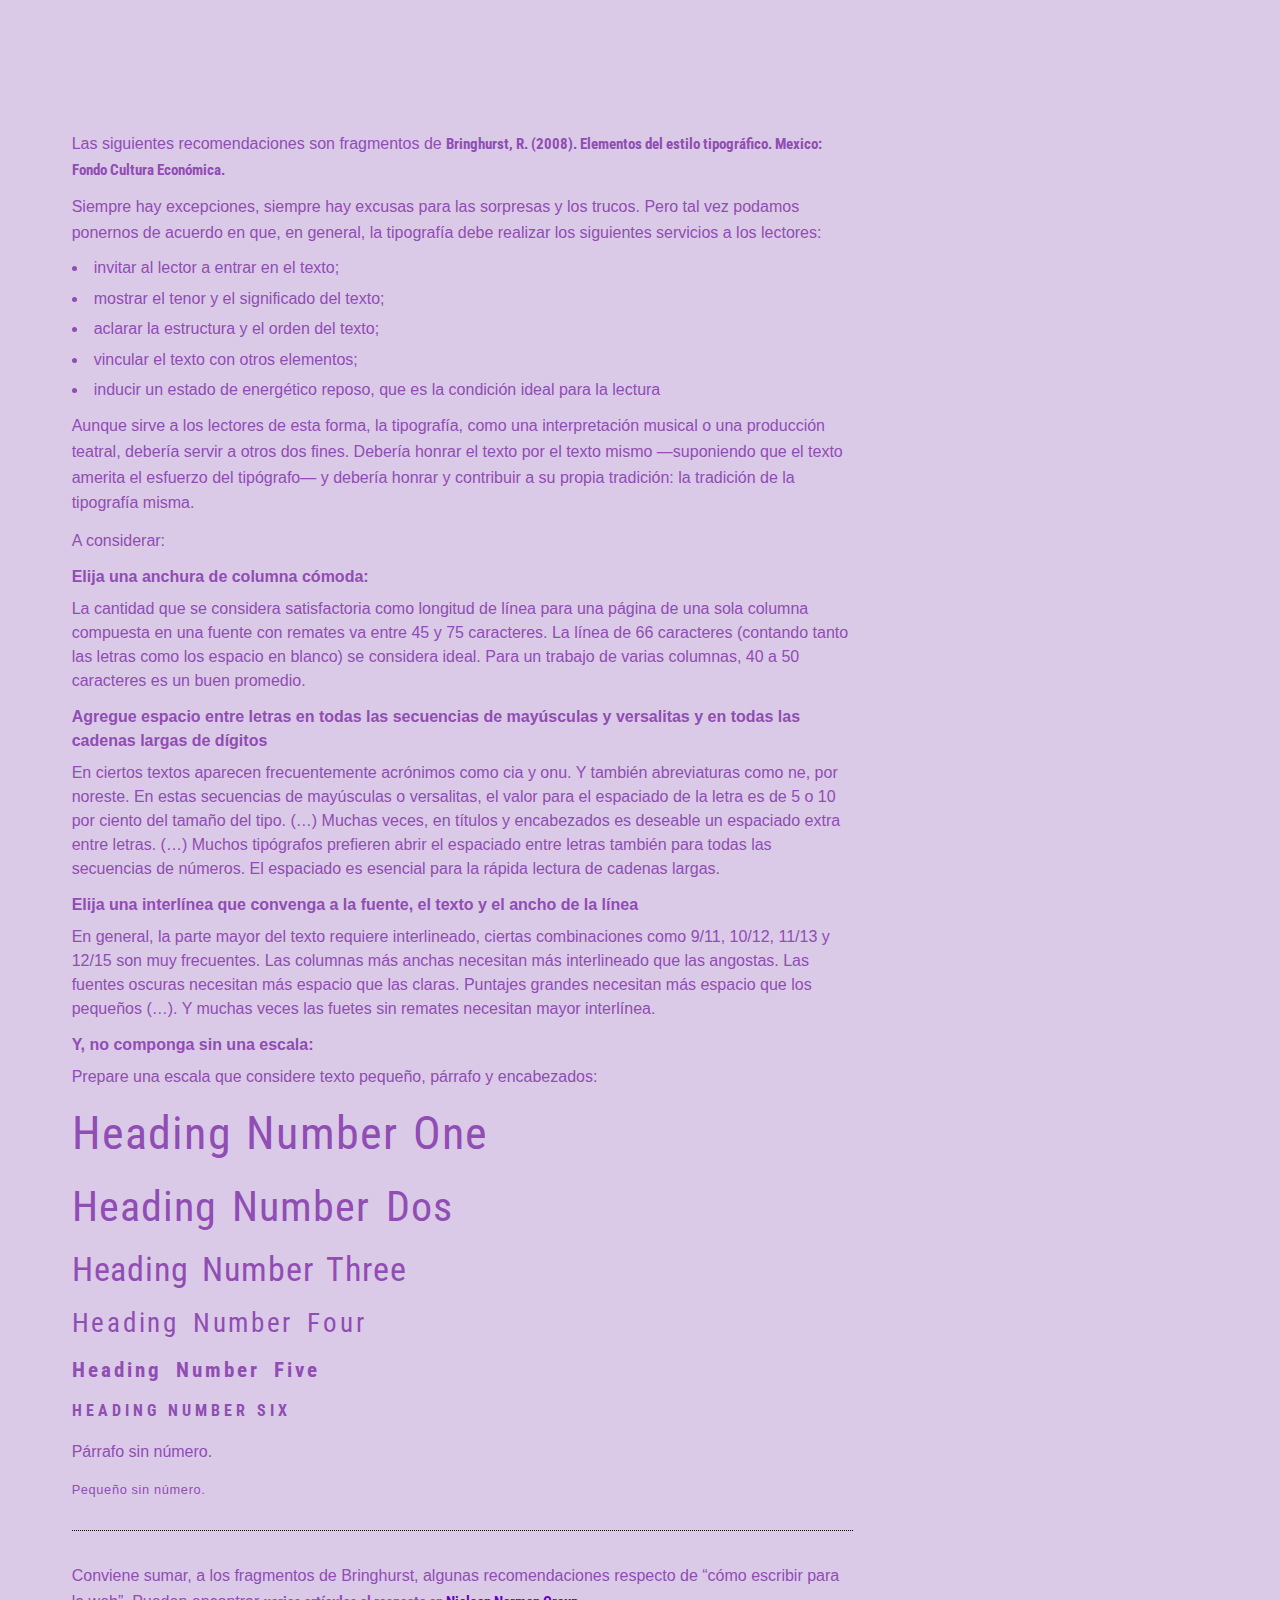
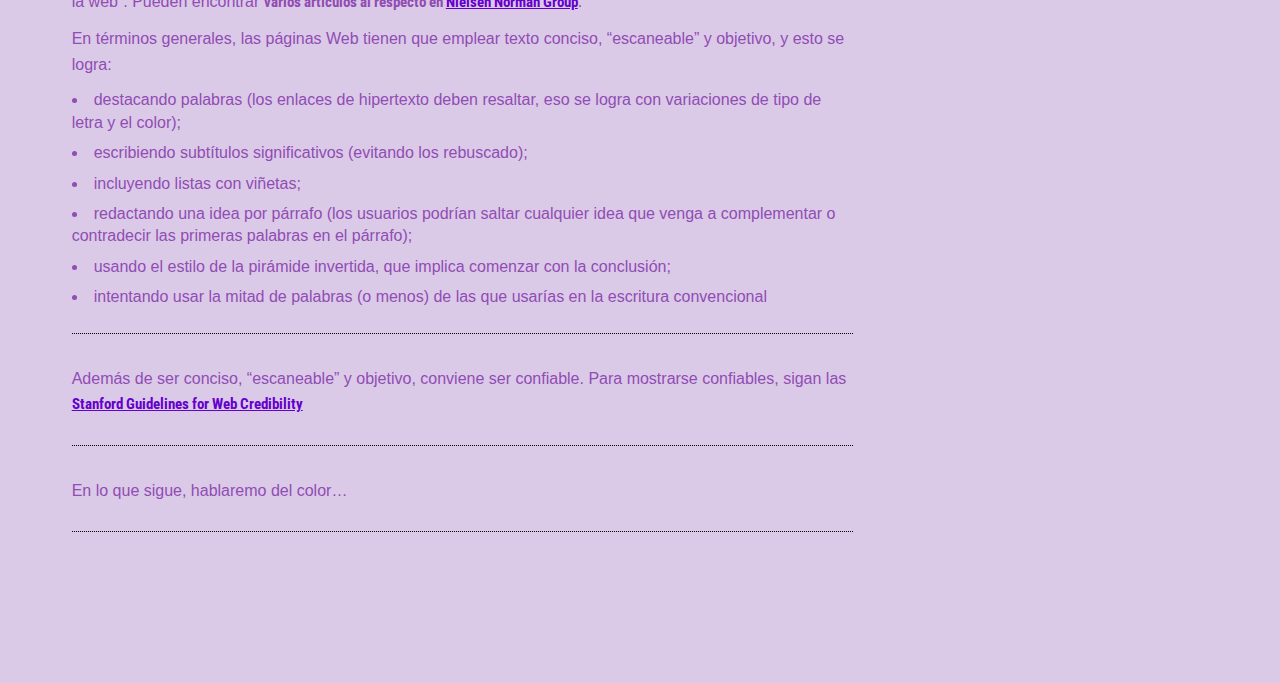
<file: guia-de-estilo.html>
<!DOCTYPE html>
<html lang="es">
<head>
<meta charset="utf-8">
<meta http-equiv="X-UA-Compatible" content="IE=edge">
<meta name="viewport" content="width=device-width, initial-scale=1">
<title>Guía de estilo</title>
<!--En este caso: No quiero que los robots me indexen ni que sigan mis vínculos-->
<meta name="robots" content="nofollow, noindex">
<link href="css/reset.css" rel="stylesheet">
<link href="https://fonts.googleapis.com/css?family=Roboto+Condensed:300,400,700" rel="stylesheet">
<link href="css/estilo.css" rel="stylesheet">
<!--[if lt IE 9]>
<script src="https://oss.maxcdn.com/html5shiv/3.7.3/html5shiv.min.js"></script>
<script src="https://oss.maxcdn.com/respond/1.4.2/respond.min.js"></script>
<![endif]-->
</head>
<body>
<div id="container">
<header></header>
<section>
<article>
<p>Las siguientes recomendaciones son fragmentos de <cite>Bringhurst, R. (2008). Elementos del estilo tipográfico. Mexico: Fondo Cultura Económica.</cite></p>
<p>Siempre hay excepciones, siempre hay excusas para las sorpresas y los trucos. Pero tal vez podamos ponernos de acuerdo en que, en general, la tipografía debe realizar los siguientes servicios a los lectores:</p>
<ul>
<li>invitar al lector a entrar en el texto;</li>
<li>mostrar el tenor y el significado del texto;</li>
<li>aclarar la estructura y el orden del texto;</li>
<li>vincular el texto con otros elementos;</li>
<li>inducir un estado de energético reposo, que es la condición ideal para la lectura</li>
</ul>
<p>Aunque sirve a los lectores de esta forma, la tipografía, como una interpretación musical o una producción teatral, debería servir a otros dos fines. Debería honrar el texto por el texto mismo —suponiendo que el texto amerita el esfuerzo del tipógrafo— y debería honrar y contribuir a su propia tradición: la tradición de la tipografía misma.</p>
<p>A considerar:</p>
<dl>
  <dt>Elija una anchura de columna cómoda:</dt>
  <dd>La cantidad que se considera satisfactoria como longitud de línea para una página de una sola columna compuesta en una fuente con remates va entre 45 y 75 caracteres. La línea de 66 caracteres (contando tanto las letras como los espacio en blanco) se considera ideal. Para un trabajo de varias columnas, 40 a 50 caracteres es un buen promedio.</dd>
</dl>
<dl>
  <dt>Agregue espacio entre letras en todas las secuencias de mayúsculas y versalitas y en todas las cadenas largas de dígitos</dt>
  <dd>En ciertos textos aparecen frecuentemente acrónimos como cia y onu. Y también abreviaturas como ne, por noreste. En estas secuencias de mayúsculas o versalitas, el valor para el espaciado de la letra es de 5 o 10 por ciento del tamaño del tipo. (…) Muchas veces, en títulos y encabezados es deseable un espaciado extra entre letras. (…) Muchos tipógrafos prefieren abrir el espaciado entre letras también para todas las secuencias de números. El espaciado es esencial para la rápida lectura de cadenas largas.</dd>
</dl>
<dl>
  <dt>Elija una interlínea que convenga a la fuente, el texto y el ancho de la línea</dt>
  <dd>En general, la parte mayor del texto requiere interlineado, ciertas combinaciones como 9/11, 10/12, 11/13 y 12/15 son muy frecuentes. Las columnas más anchas necesitan más interlineado que las angostas. Las fuentes oscuras necesitan más espacio que las claras. Puntajes grandes necesitan más espacio que los pequeños (…). Y muchas veces las fuetes sin remates necesitan mayor interlínea.</dd>
</dl>
<dl>
  <dt>Y, no componga sin una escala:</dt>
  <dd>Prepare una escala que considere texto pequeño, párrafo y encabezados:</dd>
</dl>
<h1>Heading Number One</h1>
<h2>Heading Number Dos</h2>
<h3>Heading Number Three</h3>
<h4>Heading Number Four</h4>
<h5>Heading Number Five</h5>
<h6>Heading Number Six</h6>
<p>Párrafo sin número.</p>
<p><small>Pequeño sin número.</small></p>
</article>
<article>
<p>Conviene sumar, a los fragmentos de Bringhurst, algunas recomendaciones respecto de “cómo escribir para la web”. Pueden encontrar <cite>varios artículos al respecto en <a href="https://www.nngroup.com/topic/writing-web/">Nielsen Norman Group</a></cite>.</p>
<p>En términos generales, las páginas Web tienen que emplear texto conciso, “escaneable” y objetivo, y esto se logra:</p>
<ul>
<li>destacando palabras (los enlaces de hipertexto deben resaltar, eso se logra con variaciones de tipo de letra y el color);</li>
<li>escribiendo subtítulos significativos (evitando los rebuscado);</li>
<li>incluyendo listas con viñetas;</li>
<li>redactando una idea por párrafo (los usuarios podrían saltar cualquier idea que venga a complementar o contradecir las primeras palabras en el párrafo);</li>
<li>usando el estilo de la pirámide invertida, que implica comenzar con la conclusión;</li>
<li>intentando usar la mitad de palabras (o menos) de las que usarías en la escritura convencional</li>
</ul>
</article>
<article>
<p>Además de ser conciso, “escaneable” y objetivo, conviene ser confiable. Para mostrarse confiables, sigan las <cite><a href="https://credibility.stanford.edu/guidelines/" target="_blank">Stanford Guidelines for Web Credibility</a></cite></p>
</article>
<article>
<p>En lo que sigue, hablaremo del color…</p>
</article>
</section>
<aside></aside>
<footer></footer>
</div>
</body>
</html>
</file>
<file: css/estilo.css>
body{
font-family: Georgia, sans-serif;
  background-color: hsl(275,40%,85%);
  color:hsl(280,40%,50%)
}

/* Arreglemos los cuerpos principales */

h1,h2,h3,h4,h5,h6{font-family: 'Roboto Condensed', Georgia, serif; margin:0.25em 0;}
h1,h2,h3,h4{font-weight: 400;}
h5,h6{font-weight: 700;}
h1{font-size:2.9em; letter-spacing:0.025em; line-height: 1.4em; word-spacing: 0.05em;}
h2{font-size:2.6em; letter-spacing:0.025em; line-height: 1.4em; word-spacing: 0.1em;}
h3{font-size:2.1em; letter-spacing:0.025em; line-height: 1.4em; word-spacing: 0.15em;}
h4{font-size:1.7em; letter-spacing:0.1em; line-height: 1.6em; word-spacing: 0.2em;}
h5{font-size:1.3em; letter-spacing:0.15em; line-height: 1.8em; word-spacing: 0.25em;}
h6{font-size:1em; letter-spacing:0.25em; text-transform: uppercase; line-height: 2em;}
p{
  font-size:1em;
  letter-spacing:0;
  line-height: 1.6;
  margin:0.75em 0;
}
small{
  font-size:80%;
  letter-spacing: 0.05em;
}

#container{
  margin:2em;
  padding:1em;
}

header{width:96%; padding:2%; clear:both;}
section{width:66%; padding:2%; float:left;}
aside{width:26%; padding:2%; float:left;}
footer{width:96%; padding:2%; clear:both;}

/* Definamos algunas excepciones para hacerla responsive */

@media screen and (orientation:portrait){
  body{
    background-color: hsl(60,100%,90%);
  }

  h1{font-size:2.1em;}
  h2{font-size:1.9em;}
  h3{font-size:1.6em;}
  h4{font-size:1.3em;}
  h5{font-size:1.1em;}
  h6{font-size:0.9em;}
  p{
    line-height: 1.4;
    margin:0.9em 0;
  }

  section{width:96%; padding:2%; clear:both;}
  aside{width:96%; padding:2%; clear:both;}

}

/* continuemos con lo que serviará para todos los casos */

a{color:hsl(270, 100%, 40%); text-decoration: underline;}

a:hover{color:hsl(15, 100%, 40%); text-decoration: none;}

a:active{color:hsl(15, 100%, 50%); text-decoration: none;}

:hover{transition: all ease 1s;}

article{padding-bottom:1em; border-bottom:1px dotted black; margin-bottom:2em;}

cite{
  font-family: 'Roboto Condensed', Georgia, serif;
  font-size:95%;
  font-weight: 700;
}

ul{
  margin:0.5em 0;
  list-style:disc;
  list-style-position: inside;
}

ul li{
  margin:0.5em 1em 0.5em 0;
  line-height: 1.4;
}

dl{
  margin:0.75em 0;
  line-height: 1.5;
}

dl dt{
  margin-bottom:0.5em;
  font-weight: 800;
}

.especial{color:#fff}
</file>
